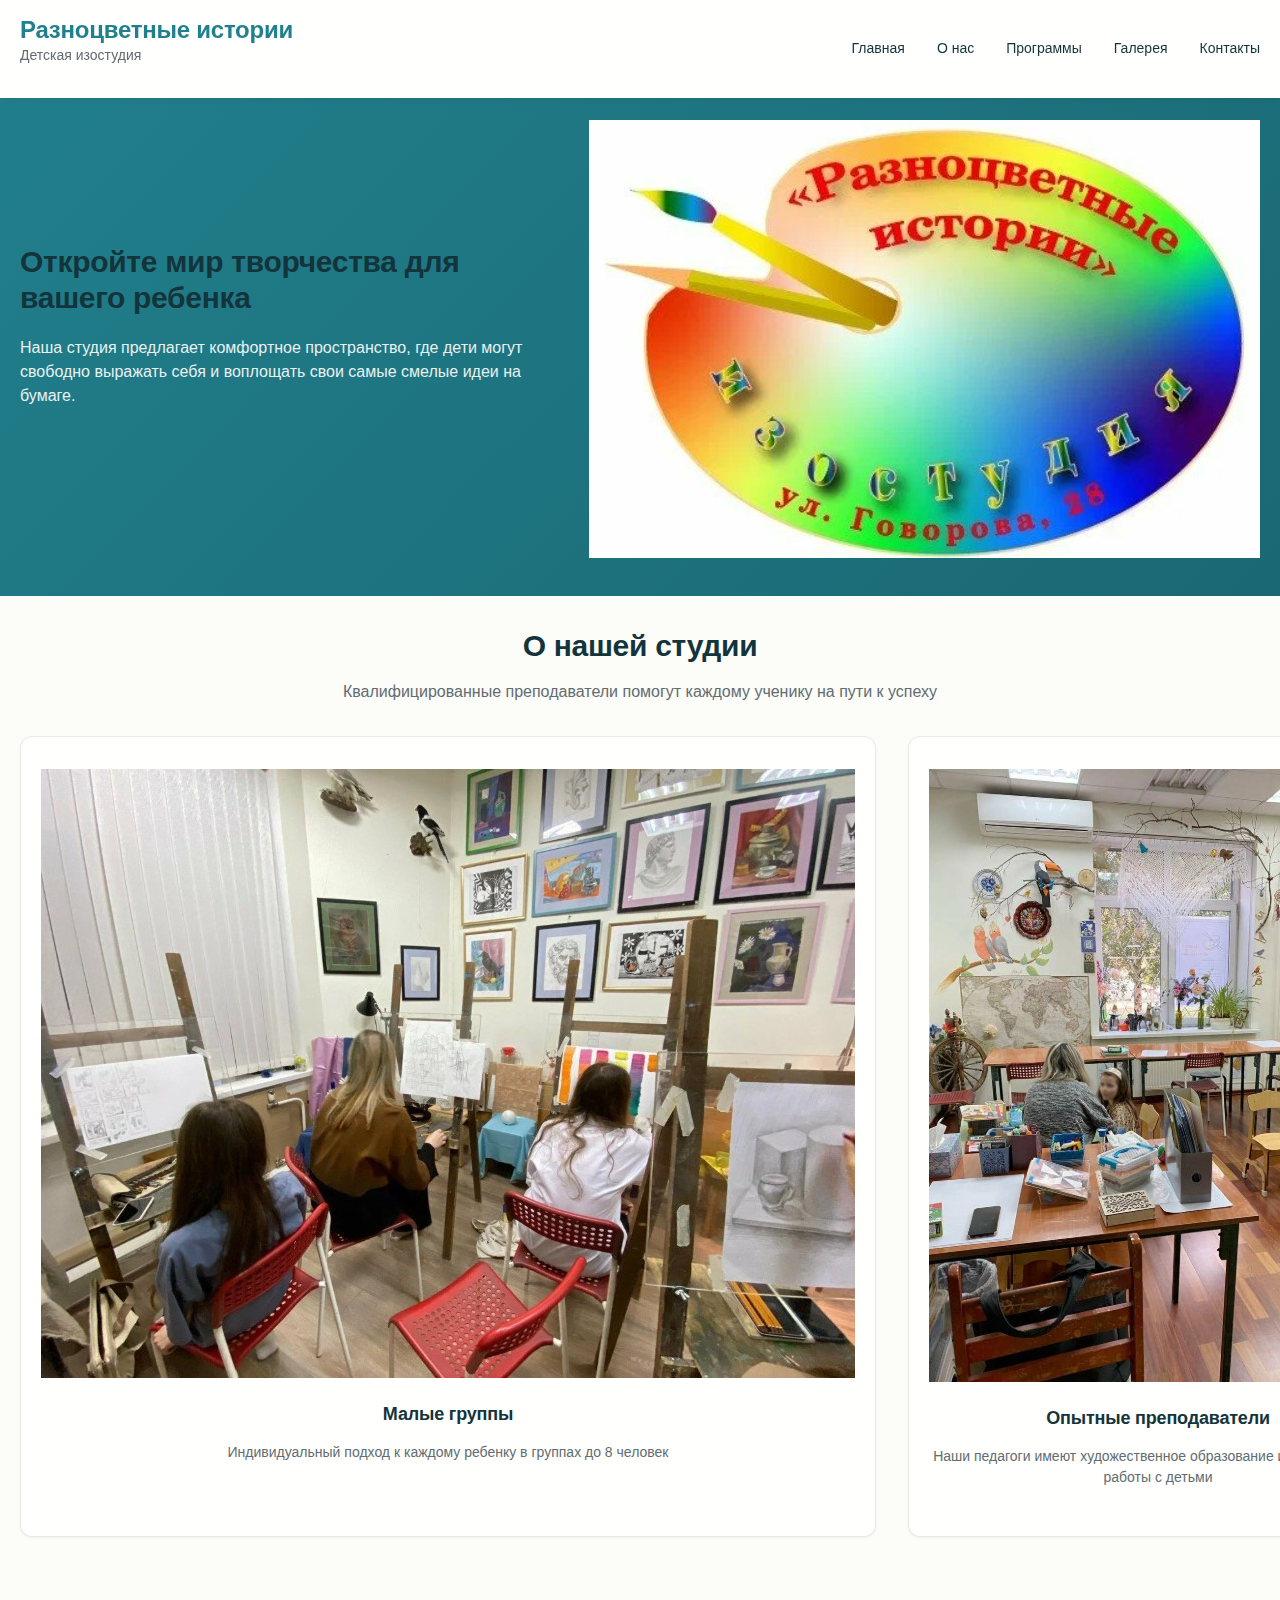
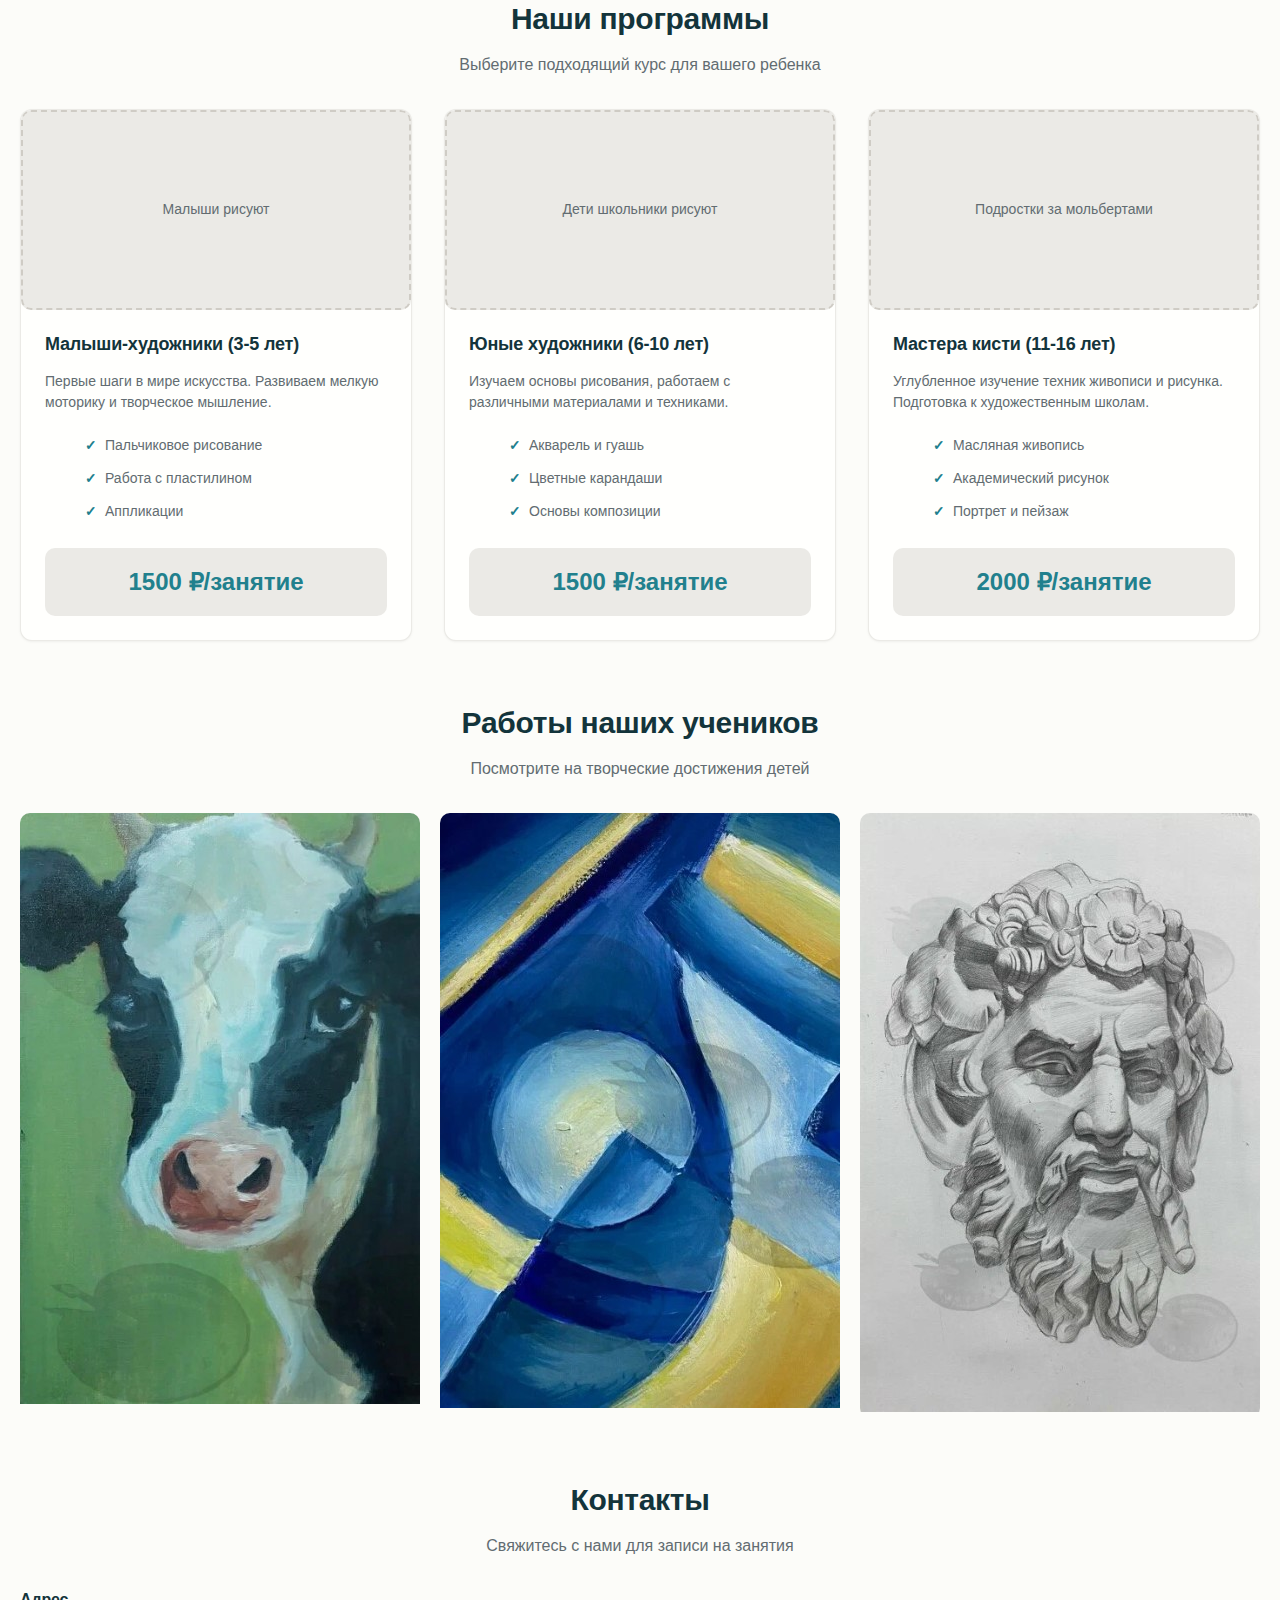
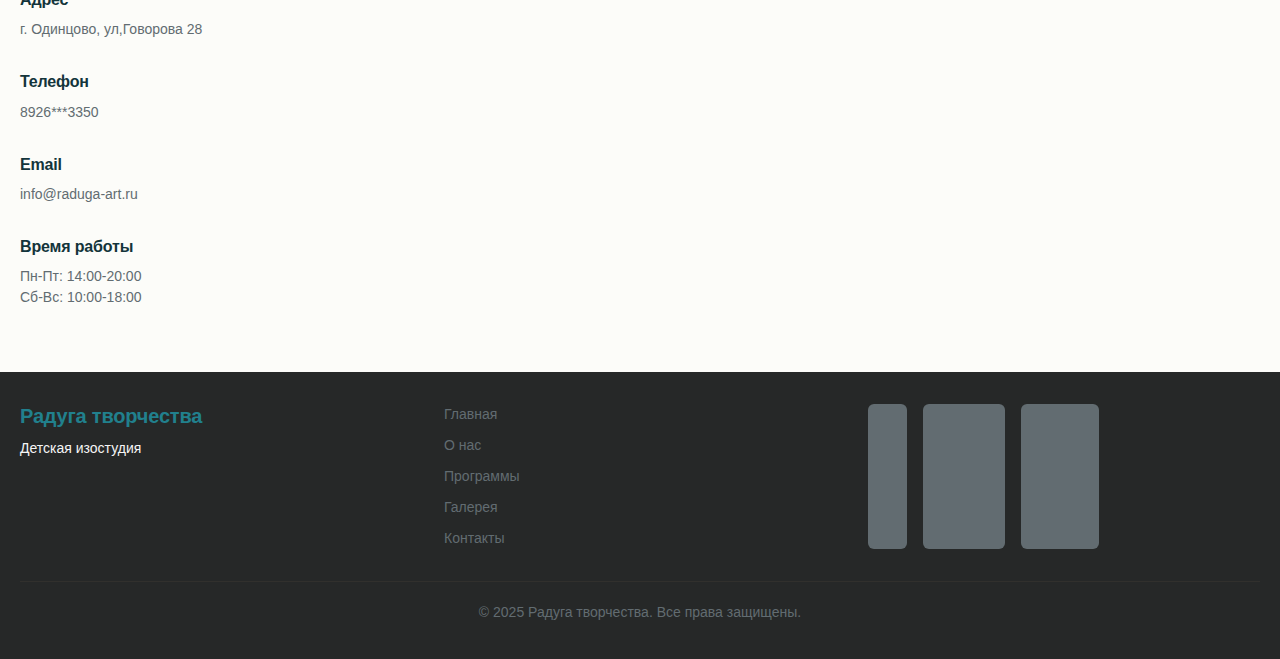
<file: index.html>
<!DOCTYPE html>
<html lang="ru">
<head>
    <meta charset="UTF-8">
    <meta name="viewport" content="width=device-width, initial-scale=1.0">
    <title>Детская изостудия "Разноцветные истории"</title>
    <link rel="stylesheet" href="styles.css">
    <link rel="preconnect" href="https://fonts.googleapis.com">
    <link rel="preconnect" href="https://fonts.gstatic.com" crossorigin>
    <link href="https://fonts.googleapis.com/css2?family=Nunito:wght@300;400;600;700&display=swap" rel="stylesheet">
</head>
<body>
    <!-- Шапка сайта -->
    <header class="header">
        <div class="container">
            <div class="header-content">
                <div class="logo">
                    <h1>Разноцветные истории</h1>
                    <p>Детская изостудия</p>
                </div>
                <nav class="nav">
                    <ul class="nav-list">
                        <li><a href="#home">Главная</a></li>
                        <li><a href="#about">О нас</a></li>
                        <li><a href="#programs">Программы</a></li>
                        <li><a href="#gallery">Галерея</a></li>
                        <li><a href="#contacts">Контакты</a></li>
                    </ul>
                </nav>
                <div class="burger-menu">
                    <span></span>
                    <span></span>
                    <span></span>
                </div>
            </div>
        </div>
    </header>

    <!-- Главный баннер -->
    <section class="hero" id="home">
        <div class="container">
            <div class="hero-content">
                <div class="hero-text">
                    <h2>Откройте мир творчества для вашего ребенка</h2>
                    <p>Наша студия предлагает комфортное пространство, где дети могут свободно выражать себя и воплощать свои самые смелые идеи на бумаге.</p>
                    
                </div>
                <div class="hero-image">
                    <img src="IMG/logo.jpg" alt="Палитра с красками">
                </div>
            </div>
        </div>
    </section>

    <!-- О нас -->
    <section class="about" id="about">
        <div class="container">
            <div class="section-header">
                <h2>О нашей студии</h2>
                <p>Квалифицированные преподаватели помогут каждому ученику на пути к успеху</p>
            </div>
            <div class="about-content">
                <div class="about-item">
                    <div class="about-icon">
                        <img src="IMG/kids.jpg" alt="Палитра с красками">
                    </div>
                    <h3>Малые группы</h3>
                    <p>Индивидуальный подход к каждому ребенку в группах до 8 человек</p>
                </div>
                <div class="about-item">
                    <div class="about-icon">
                        <img src="IMG/prep.jpg" alt="Палитра с красками">
                    </div>
                    <h3>Опытные преподаватели</h3>
                    <p>Наши педагоги имеют художественное образование и большой опыт работы с детьми</p>
                </div>
                <div class="about-item">
                    <div class="about-icon">
                        <div class="placeholder-image icon-img">
                            <span>Иконка группа</span>
                        </div>
                    </div>
                    <h3>Малые группы</h3>
                    <p>Индивидуальный подход к каждому ребенку в группах до 8 человек</p>
                </div>
            </div>
        </div>
    </section>

    <!-- Программы -->
    <section class="programs" id="programs">
        <div class="container">
            <div class="section-header">
                <h2>Наши программы</h2>
                <p>Выберите подходящий курс для вашего ребенка</p>
            </div>
            <div class="programs-grid">
                <div class="program-card">
                    <div class="program-image">
                        <div class="placeholder-image program-img">
                            <span>Малыши рисуют</span>
                        </div>
                    </div>
                    <div class="program-content">
                        <h3>Малыши-художники (3-5 лет)</h3>
                        <p>Первые шаги в мире искусства. Развиваем мелкую моторику и творческое мышление.</p>
                        <ul>
                            <li>Пальчиковое рисование</li>
                            <li>Работа с пластилином</li>
                            <li>Аппликации</li>
                        </ul>
                        <div class="program-price">1500 ₽/занятие</div>
                    </div>
                </div>
                <div class="program-card">
                    <div class="program-image">
                        <div class="placeholder-image program-img">
                            <span>Дети школьники рисуют</span>
                        </div>
                    </div>
                    <div class="program-content">
                        <h3>Юные художники (6-10 лет)</h3>
                        <p>Изучаем основы рисования, работаем с различными материалами и техниками.</p>
                        <ul>
                            <li>Акварель и гуашь</li>
                            <li>Цветные карандаши</li>
                            <li>Основы композиции</li>
                        </ul>
                        <div class="program-price">1500 ₽/занятие</div>
                    </div>
                </div>
                <div class="program-card">
                    <div class="program-image">
                        <div class="placeholder-image program-img">
                            <span>Подростки за мольбертами</span>
                        </div>
                    </div>
                    <div class="program-content">
                        <h3>Мастера кисти (11-16 лет)</h3>
                        <p>Углубленное изучение техник живописи и рисунка. Подготовка к художественным школам.</p>
                        <ul>
                            <li>Масляная живопись</li>
                            <li>Академический рисунок</li>
                            <li>Портрет и пейзаж</li>
                        </ul>
                        <div class="program-price">2000 ₽/занятие</div>
                    </div>
                </div>
            </div>
        </div>
    </section>

    <!-- Галерея -->
    <section class="gallery" id="gallery">
        <div class="container">
            <div class="section-header">
                <h2>Работы наших учеников</h2>
                <p>Посмотрите на творческие достижения детей</p>
            </div>
            <div class="gallery-grid">
                <div class="gallery-item">
                    <img src="IMG/kid1.jpg" alt="Палитра с красками">
                </div>
                <div class="gallery-item">
                    <img src="IMG/kid3.jpg" alt="Палитра с красками">
                </div>
                <div class="gallery-item">
                    <img src="IMG/kid2.jpg" alt="Палитра с красками">
                
                
                </div>
            </div>
        </div>
    </section>

    <!-- Контакты -->
    <section class="contacts" id="contacts">
        <div class="container">
            <div class="section-header">
                <h2>Контакты</h2>
                <p>Свяжитесь с нами для записи на занятия</p>
            </div>
            <div class="contacts-content">
                <div class="contact-info">
                    <div class="contact-item">
                        <h3>Адрес</h3>
                        <p>г. Одинцово, ул,Говорова 28</p>
                    </div>
                    <div class="contact-item">
                        <h3>Телефон</h3>
                        <p>8926***3350</p>
                    </div>
                    <div class="contact-item">
                        <h3>Email</h3>
                        <p>info@raduga-art.ru</p>
                    </div>
                    <div class="contact-item">
                        <h3>Время работы</h3>
                        <p>Пн-Пт: 14:00-20:00<br>Сб-Вс: 10:00-18:00</p>
                    
                    
                </div>
            </div>
        </div>
    </section>

    <!-- Подвал -->
    <footer class="footer">
        <div class="container">
            <div class="footer-content">
                <div class="footer-logo">
                    <h3>Радуга творчества</h3>
                    <p>Детская изостудия</p>
                </div>
                <div class="footer-links">
                    <a href="#home">Главная</a>
                    <a href="#about">О нас</a>
                    <a href="#programs">Программы</a>
                    <a href="#gallery">Галерея</a>
                    <a href="#contacts">Контакты</a>
                </div>
                <div class="footer-social">
                    <a href="#">VK</a>
                    <a href="#">Instagram</a>
                    <a href="#">Telegram</a>
                </div>
            </div>
            <div class="footer-bottom">
                <p>&copy; 2025 Радуга творчества. Все права защищены.</p>
            </div>
        </div>
    </footer>

    <script src="script.js"></script>
</body>
</html>
</file>
<file: styles.css>
:root {
  /* Primitive Color Tokens */
  --color-white: rgba(255, 255, 255, 1);
  --color-black: rgba(0, 0, 0, 1);
  --color-cream-50: rgba(252, 252, 249, 1);
  --color-cream-100: rgba(255, 255, 253, 1);
  --color-gray-200: rgba(245, 245, 245, 1);
  --color-gray-300: rgba(167, 169, 169, 1);
  --color-gray-400: rgba(119, 124, 124, 1);
  --color-slate-500: rgba(98, 108, 113, 1);
  --color-brown-600: rgba(94, 82, 64, 1);
  --color-charcoal-700: rgba(31, 33, 33, 1);
  --color-charcoal-800: rgba(38, 40, 40, 1);
  --color-slate-900: rgba(19, 52, 59, 1);
  --color-teal-300: rgba(50, 184, 198, 1);
  --color-teal-400: rgba(45, 166, 178, 1);
  --color-teal-500: rgba(33, 128, 141, 1);
  --color-teal-600: rgba(29, 116, 128, 1);
  --color-teal-700: rgba(26, 104, 115, 1);
  --color-teal-800: rgba(41, 150, 161, 1);
  --color-red-400: rgba(255, 84, 89, 1);
  --color-red-500: rgba(192, 21, 47, 1);
  --color-orange-400: rgba(230, 129, 97, 1);
  --color-orange-500: rgba(168, 75, 47, 1);

  /* RGB versions for opacity control */
  --color-brown-600-rgb: 94, 82, 64;
  --color-teal-500-rgb: 33, 128, 141;
  --color-slate-900-rgb: 19, 52, 59;
  --color-slate-500-rgb: 98, 108, 113;
  --color-red-500-rgb: 192, 21, 47;
  --color-red-400-rgb: 255, 84, 89;
  --color-orange-500-rgb: 168, 75, 47;
  --color-orange-400-rgb: 230, 129, 97;

  /* Background color tokens (Light Mode) */
  --color-bg-1: rgba(59, 130, 246, 0.08); /* Light blue */
  --color-bg-2: rgba(245, 158, 11, 0.08); /* Light yellow */
  --color-bg-3: rgba(34, 197, 94, 0.08); /* Light green */
  --color-bg-4: rgba(239, 68, 68, 0.08); /* Light red */
  --color-bg-5: rgba(147, 51, 234, 0.08); /* Light purple */
  --color-bg-6: rgba(249, 115, 22, 0.08); /* Light orange */
  --color-bg-7: rgba(236, 72, 153, 0.08); /* Light pink */
  --color-bg-8: rgba(6, 182, 212, 0.08); /* Light cyan */

  /* Semantic Color Tokens (Light Mode) */
  --color-background: var(--color-cream-50);
  --color-surface: var(--color-cream-100);
  --color-text: var(--color-slate-900);
  --color-text-secondary: var(--color-slate-500);
  --color-primary: var(--color-teal-500);
  --color-primary-hover: var(--color-teal-600);
  --color-primary-active: var(--color-teal-700);
  --color-secondary: rgba(var(--color-brown-600-rgb), 0.12);
  --color-secondary-hover: rgba(var(--color-brown-600-rgb), 0.2);
  --color-secondary-active: rgba(var(--color-brown-600-rgb), 0.25);
  --color-border: rgba(var(--color-brown-600-rgb), 0.2);
  --color-btn-primary-text: var(--color-cream-50);
  --color-card-border: rgba(var(--color-brown-600-rgb), 0.12);
  --color-card-border-inner: rgba(var(--color-brown-600-rgb), 0.12);
  --color-error: var(--color-red-500);
  --color-success: var(--color-teal-500);
  --color-warning: var(--color-orange-500);
  --color-info: var(--color-slate-500);
  --color-focus-ring: rgba(var(--color-teal-500-rgb), 0.4);
  --color-select-caret: rgba(var(--color-slate-900-rgb), 0.8);

  /* Common style patterns */
  --focus-ring: 0 0 0 3px var(--color-focus-ring);
  --focus-outline: 2px solid var(--color-primary);
  --status-bg-opacity: 0.15;
  --status-border-opacity: 0.25;
  --select-caret-light: url("data:image/svg+xml,%3Csvg xmlns='http://www.w3.org/2000/svg' width='16' height='16' viewBox='0 0 24 24' fill='none' stroke='%23134252' stroke-width='2' stroke-linecap='round' stroke-linejoin='round'%3E%3Cpolyline points='6 9 12 15 18 9'%3E%3C/polyline%3E%3C/svg%3E");
  --select-caret-dark: url("data:image/svg+xml,%3Csvg xmlns='http://www.w3.org/2000/svg' width='16' height='16' viewBox='0 0 24 24' fill='none' stroke='%23f5f5f5' stroke-width='2' stroke-linecap='round' stroke-linejoin='round'%3E%3Cpolyline points='6 9 12 15 18 9'%3E%3C/polyline%3E%3C/svg%3E");

  /* RGB versions for opacity control */
  --color-success-rgb: 33, 128, 141;
  --color-error-rgb: 192, 21, 47;
  --color-warning-rgb: 168, 75, 47;
  --color-info-rgb: 98, 108, 113;

  /* Typography */
  --font-family-base: "FKGroteskNeue", "Geist", "Inter", -apple-system,
    BlinkMacSystemFont, "Segoe UI", Roboto, sans-serif;
  --font-family-mono: "Berkeley Mono", ui-monospace, SFMono-Regular, Menlo,
    Monaco, Consolas, monospace;
  --font-size-xs: 11px;
  --font-size-sm: 12px;
  --font-size-base: 14px;
  --font-size-md: 14px;
  --font-size-lg: 16px;
  --font-size-xl: 18px;
  --font-size-2xl: 20px;
  --font-size-3xl: 24px;
  --font-size-4xl: 30px;
  --font-weight-normal: 400;
  --font-weight-medium: 500;
  --font-weight-semibold: 550;
  --font-weight-bold: 600;
  --line-height-tight: 1.2;
  --line-height-normal: 1.5;
  --letter-spacing-tight: -0.01em;

  /* Spacing */
  --space-0: 0;
  --space-1: 1px;
  --space-2: 2px;
  --space-4: 4px;
  --space-6: 6px;
  --space-8: 8px;
  --space-10: 10px;
  --space-12: 12px;
  --space-16: 16px;
  --space-20: 20px;
  --space-24: 24px;
  --space-32: 32px;

  /* Border Radius */
  --radius-sm: 6px;
  --radius-base: 8px;
  --radius-md: 10px;
  --radius-lg: 12px;
  --radius-full: 9999px;

  /* Shadows */
  --shadow-xs: 0 1px 2px rgba(0, 0, 0, 0.02);
  --shadow-sm: 0 1px 3px rgba(0, 0, 0, 0.04), 0 1px 2px rgba(0, 0, 0, 0.02);
  --shadow-md: 0 4px 6px -1px rgba(0, 0, 0, 0.04),
    0 2px 4px -1px rgba(0, 0, 0, 0.02);
  --shadow-lg: 0 10px 15px -3px rgba(0, 0, 0, 0.04),
    0 4px 6px -2px rgba(0, 0, 0, 0.02);
  --shadow-inset-sm: inset 0 1px 0 rgba(255, 255, 255, 0.15),
    inset 0 -1px 0 rgba(0, 0, 0, 0.03);

  /* Animation */
  --duration-fast: 150ms;
  --duration-normal: 250ms;
  --ease-standard: cubic-bezier(0.16, 1, 0.3, 1);

  /* Layout */
  --container-sm: 640px;
  --container-md: 768px;
  --container-lg: 1024px;
  --container-xl: 1280px;
}

/* Dark mode colors */
@media (prefers-color-scheme: dark) {
  :root {
    /* RGB versions for opacity control (Dark Mode) */
    --color-gray-400-rgb: 119, 124, 124;
    --color-teal-300-rgb: 50, 184, 198;
    --color-gray-300-rgb: 167, 169, 169;
    --color-gray-200-rgb: 245, 245, 245;

    /* Background color tokens (Dark Mode) */
    --color-bg-1: rgba(29, 78, 216, 0.15); /* Dark blue */
    --color-bg-2: rgba(180, 83, 9, 0.15); /* Dark yellow */
    --color-bg-3: rgba(21, 128, 61, 0.15); /* Dark green */
    --color-bg-4: rgba(185, 28, 28, 0.15); /* Dark red */
    --color-bg-5: rgba(107, 33, 168, 0.15); /* Dark purple */
    --color-bg-6: rgba(194, 65, 12, 0.15); /* Dark orange */
    --color-bg-7: rgba(190, 24, 93, 0.15); /* Dark pink */
    --color-bg-8: rgba(8, 145, 178, 0.15); /* Dark cyan */
    
    /* Semantic Color Tokens (Dark Mode) */
    --color-background: var(--color-charcoal-700);
    --color-surface: var(--color-charcoal-800);
    --color-text: var(--color-gray-200);
    --color-text-secondary: rgba(var(--color-gray-300-rgb), 0.7);
    --color-primary: var(--color-teal-300);
    --color-primary-hover: var(--color-teal-400);
    --color-primary-active: var(--color-teal-800);
    --color-secondary: rgba(var(--color-gray-400-rgb), 0.15);
    --color-secondary-hover: rgba(var(--color-gray-400-rgb), 0.25);
    --color-secondary-active: rgba(var(--color-gray-400-rgb), 0.3);
    --color-border: rgba(var(--color-gray-400-rgb), 0.3);
    --color-error: var(--color-red-400);
    --color-success: var(--color-teal-300);
    --color-warning: var(--color-orange-400);
    --color-info: var(--color-gray-300);
    --color-focus-ring: rgba(var(--color-teal-300-rgb), 0.4);
    --color-btn-primary-text: var(--color-slate-900);
    --color-card-border: rgba(var(--color-gray-400-rgb), 0.2);
    --color-card-border-inner: rgba(var(--color-gray-400-rgb), 0.15);
    --shadow-inset-sm: inset 0 1px 0 rgba(255, 255, 255, 0.1),
      inset 0 -1px 0 rgba(0, 0, 0, 0.15);
    --button-border-secondary: rgba(var(--color-gray-400-rgb), 0.2);
    --color-border-secondary: rgba(var(--color-gray-400-rgb), 0.2);
    --color-select-caret: rgba(var(--color-gray-200-rgb), 0.8);

    /* Common style patterns - updated for dark mode */
    --focus-ring: 0 0 0 3px var(--color-focus-ring);
    --focus-outline: 2px solid var(--color-primary);
    --status-bg-opacity: 0.15;
    --status-border-opacity: 0.25;
    --select-caret-light: url("data:image/svg+xml,%3Csvg xmlns='http://www.w3.org/2000/svg' width='16' height='16' viewBox='0 0 24 24' fill='none' stroke='%23134252' stroke-width='2' stroke-linecap='round' stroke-linejoin='round'%3E%3Cpolyline points='6 9 12 15 18 9'%3E%3C/polyline%3E%3C/svg%3E");
    --select-caret-dark: url("data:image/svg+xml,%3Csvg xmlns='http://www.w3.org/2000/svg' width='16' height='16' viewBox='0 0 24 24' fill='none' stroke='%23f5f5f5' stroke-width='2' stroke-linecap='round' stroke-linejoin='round'%3E%3Cpolyline points='6 9 12 15 18 9'%3E%3C/polyline%3E%3C/svg%3E");

    /* RGB versions for dark mode */
    --color-success-rgb: var(--color-teal-300-rgb);
    --color-error-rgb: var(--color-red-400-rgb);
    --color-warning-rgb: var(--color-orange-400-rgb);
    --color-info-rgb: var(--color-gray-300-rgb);
  }
}

/* Data attribute for manual theme switching */
[data-color-scheme="dark"] {
  /* RGB versions for opacity control (dark mode) */
  --color-gray-400-rgb: 119, 124, 124;
  --color-teal-300-rgb: 50, 184, 198;
  --color-gray-300-rgb: 167, 169, 169;
  --color-gray-200-rgb: 245, 245, 245;

  /* Colorful background palette - Dark Mode */
  --color-bg-1: rgba(29, 78, 216, 0.15); /* Dark blue */
  --color-bg-2: rgba(180, 83, 9, 0.15); /* Dark yellow */
  --color-bg-3: rgba(21, 128, 61, 0.15); /* Dark green */
  --color-bg-4: rgba(185, 28, 28, 0.15); /* Dark red */
  --color-bg-5: rgba(107, 33, 168, 0.15); /* Dark purple */
  --color-bg-6: rgba(194, 65, 12, 0.15); /* Dark orange */
  --color-bg-7: rgba(190, 24, 93, 0.15); /* Dark pink */
  --color-bg-8: rgba(8, 145, 178, 0.15); /* Dark cyan */
  
  /* Semantic Color Tokens (Dark Mode) */
  --color-background: var(--color-charcoal-700);
  --color-surface: var(--color-charcoal-800);
  --color-text: var(--color-gray-200);
  --color-text-secondary: rgba(var(--color-gray-300-rgb), 0.7);
  --color-primary: var(--color-teal-300);
  --color-primary-hover: var(--color-teal-400);
  --color-primary-active: var(--color-teal-800);
  --color-secondary: rgba(var(--color-gray-400-rgb), 0.15);
  --color-secondary-hover: rgba(var(--color-gray-400-rgb), 0.25);
  --color-secondary-active: rgba(var(--color-gray-400-rgb), 0.3);
  --color-border: rgba(var(--color-gray-400-rgb), 0.3);
  --color-error: var(--color-red-400);
  --color-success: var(--color-teal-300);
  --color-warning: var(--color-orange-400);
  --color-info: var(--color-gray-300);
  --color-focus-ring: rgba(var(--color-teal-300-rgb), 0.4);
  --color-btn-primary-text: var(--color-slate-900);
  --color-card-border: rgba(var(--color-gray-400-rgb), 0.15);
  --color-card-border-inner: rgba(var(--color-gray-400-rgb), 0.15);
  --shadow-inset-sm: inset 0 1px 0 rgba(255, 255, 255, 0.1),
    inset 0 -1px 0 rgba(0, 0, 0, 0.15);
  --color-border-secondary: rgba(var(--color-gray-400-rgb), 0.2);
  --color-select-caret: rgba(var(--color-gray-200-rgb), 0.8);

  /* Common style patterns - updated for dark mode */
  --focus-ring: 0 0 0 3px var(--color-focus-ring);
  --focus-outline: 2px solid var(--color-primary);
  --status-bg-opacity: 0.15;
  --status-border-opacity: 0.25;
  --select-caret-light: url("data:image/svg+xml,%3Csvg xmlns='http://www.w3.org/2000/svg' width='16' height='16' viewBox='0 0 24 24' fill='none' stroke='%23134252' stroke-width='2' stroke-linecap='round' stroke-linejoin='round'%3E%3Cpolyline points='6 9 12 15 18 9'%3E%3C/polyline%3E%3C/svg%3E");
  --select-caret-dark: url("data:image/svg+xml,%3Csvg xmlns='http://www.w3.org/2000/svg' width='16' height='16' viewBox='0 0 24 24' fill='none' stroke='%23f5f5f5' stroke-width='2' stroke-linecap='round' stroke-linejoin='round'%3E%3Cpolyline points='6 9 12 15 18 9'%3E%3C/polyline%3E%3C/svg%3E");

  /* RGB versions for dark mode */
  --color-success-rgb: var(--color-teal-300-rgb);
  --color-error-rgb: var(--color-red-400-rgb);
  --color-warning-rgb: var(--color-orange-400-rgb);
  --color-info-rgb: var(--color-gray-300-rgb);
}

[data-color-scheme="light"] {
  /* RGB versions for opacity control (light mode) */
  --color-brown-600-rgb: 94, 82, 64;
  --color-teal-500-rgb: 33, 128, 141;
  --color-slate-900-rgb: 19, 52, 59;
  
  /* Semantic Color Tokens (Light Mode) */
  --color-background: var(--color-cream-50);
  --color-surface: var(--color-cream-100);
  --color-text: var(--color-slate-900);
  --color-text-secondary: var(--color-slate-500);
  --color-primary: var(--color-teal-500);
  --color-primary-hover: var(--color-teal-600);
  --color-primary-active: var(--color-teal-700);
  --color-secondary: rgba(var(--color-brown-600-rgb), 0.12);
  --color-secondary-hover: rgba(var(--color-brown-600-rgb), 0.2);
  --color-secondary-active: rgba(var(--color-brown-600-rgb), 0.25);
  --color-border: rgba(var(--color-brown-600-rgb), 0.2);
  --color-btn-primary-text: var(--color-cream-50);
  --color-card-border: rgba(var(--color-brown-600-rgb), 0.12);
  --color-card-border-inner: rgba(var(--color-brown-600-rgb), 0.12);
  --color-error: var(--color-red-500);
  --color-success: var(--color-teal-500);
  --color-warning: var(--color-orange-500);
  --color-info: var(--color-slate-500);
  --color-focus-ring: rgba(var(--color-teal-500-rgb), 0.4);

  /* RGB versions for light mode */
  --color-success-rgb: var(--color-teal-500-rgb);
  --color-error-rgb: var(--color-red-500-rgb);
  --color-warning-rgb: var(--color-orange-500-rgb);
  --color-info-rgb: var(--color-slate-500-rgb);
}

/* Base styles */
html {
  font-size: var(--font-size-base);
  font-family: var(--font-family-base);
  line-height: var(--line-height-normal);
  color: var(--color-text);
  background-color: var(--color-background);
  -webkit-font-smoothing: antialiased;
  box-sizing: border-box;
}

body {
  margin: 0;
  padding: 0;
}

*,
*::before,
*::after {
  box-sizing: inherit;
}

/* Typography */
h1,
h2,
h3,
h4,
h5,
h6 {
  margin: 0;
  font-weight: var(--font-weight-semibold);
  line-height: var(--line-height-tight);
  color: var(--color-text);
  letter-spacing: var(--letter-spacing-tight);
}

h1 {
  font-size: var(--font-size-4xl);
}
h2 {
  font-size: var(--font-size-3xl);
}
h3 {
  font-size: var(--font-size-2xl);
}
h4 {
  font-size: var(--font-size-xl);
}
h5 {
  font-size: var(--font-size-lg);
}
h6 {
  font-size: var(--font-size-md);
}

p {
  margin: 0 0 var(--space-16) 0;
}

a {
  color: var(--color-primary);
  text-decoration: none;
  transition: color var(--duration-fast) var(--ease-standard);
}

a:hover {
  color: var(--color-primary-hover);
}

code,
pre {
  font-family: var(--font-family-mono);
  font-size: calc(var(--font-size-base) * 0.95);
  background-color: var(--color-secondary);
  border-radius: var(--radius-sm);
}

code {
  padding: var(--space-1) var(--space-4);
}

pre {
  padding: var(--space-16);
  margin: var(--space-16) 0;
  overflow: auto;
  border: 1px solid var(--color-border);
}

pre code {
  background: none;
  padding: 0;
}

/* Buttons */
.btn {
  display: inline-flex;
  align-items: center;
  justify-content: center;
  padding: var(--space-8) var(--space-16);
  border-radius: var(--radius-base);
  font-size: var(--font-size-base);
  font-weight: 500;
  line-height: 1.5;
  cursor: pointer;
  transition: all var(--duration-normal) var(--ease-standard);
  border: none;
  text-decoration: none;
  position: relative;
}

.btn:focus-visible {
  outline: none;
  box-shadow: var(--focus-ring);
}

.btn--primary {
  background: var(--color-primary);
  color: var(--color-btn-primary-text);
}

.btn--primary:hover {
  background: var(--color-primary-hover);
}

.btn--primary:active {
  background: var(--color-primary-active);
}

.btn--secondary {
  background: var(--color-secondary);
  color: var(--color-text);
}

.btn--secondary:hover {
  background: var(--color-secondary-hover);
}

.btn--secondary:active {
  background: var(--color-secondary-active);
}

.btn--outline {
  background: transparent;
  border: 1px solid var(--color-border);
  color: var(--color-text);
}

.btn--outline:hover {
  background: var(--color-secondary);
}

.btn--sm {
  padding: var(--space-4) var(--space-12);
  font-size: var(--font-size-sm);
  border-radius: var(--radius-sm);
}

.btn--lg {
  padding: var(--space-10) var(--space-20);
  font-size: var(--font-size-lg);
  border-radius: var(--radius-md);
}

.btn--full-width {
  width: 100%;
}

.btn:disabled {
  opacity: 0.5;
  cursor: not-allowed;
}

/* Form elements */
.form-control {
  display: block;
  width: 100%;
  padding: var(--space-8) var(--space-12);
  font-size: var(--font-size-md);
  line-height: 1.5;
  color: var(--color-text);
  background-color: var(--color-surface);
  border: 1px solid var(--color-border);
  border-radius: var(--radius-base);
  transition: border-color var(--duration-fast) var(--ease-standard),
    box-shadow var(--duration-fast) var(--ease-standard);
}

textarea.form-control {
  font-family: var(--font-family-base);
  font-size: var(--font-size-base);
}

select.form-control {
  padding: var(--space-8) var(--space-12);
  -webkit-appearance: none;
  -moz-appearance: none;
  appearance: none;
  background-image: var(--select-caret-light);
  background-repeat: no-repeat;
  background-position: right var(--space-12) center;
  background-size: 16px;
  padding-right: var(--space-32);
}

/* Add a dark mode specific caret */
@media (prefers-color-scheme: dark) {
  select.form-control {
    background-image: var(--select-caret-dark);
  }
}

/* Also handle data-color-scheme */
[data-color-scheme="dark"] select.form-control {
  background-image: var(--select-caret-dark);
}

[data-color-scheme="light"] select.form-control {
  background-image: var(--select-caret-light);
}

.form-control:focus {
  border-color: var(--color-primary);
  outline: var(--focus-outline);
}

.form-label {
  display: block;
  margin-bottom: var(--space-8);
  font-weight: var(--font-weight-medium);
  font-size: var(--font-size-sm);
}

.form-group {
  margin-bottom: var(--space-16);
}

/* Card component */
.card {
  background-color: var(--color-surface);
  border-radius: var(--radius-lg);
  border: 1px solid var(--color-card-border);
  box-shadow: var(--shadow-sm);
  overflow: hidden;
  transition: box-shadow var(--duration-normal) var(--ease-standard);
}

.card:hover {
  box-shadow: var(--shadow-md);
}

.card__body {
  padding: var(--space-16);
}

.card__header,
.card__footer {
  padding: var(--space-16);
  border-bottom: 1px solid var(--color-card-border-inner);
}

/* Status indicators - simplified with CSS variables */
.status {
  display: inline-flex;
  align-items: center;
  padding: var(--space-6) var(--space-12);
  border-radius: var(--radius-full);
  font-weight: var(--font-weight-medium);
  font-size: var(--font-size-sm);
}

.status--success {
  background-color: rgba(
    var(--color-success-rgb, 33, 128, 141),
    var(--status-bg-opacity)
  );
  color: var(--color-success);
  border: 1px solid
    rgba(var(--color-success-rgb, 33, 128, 141), var(--status-border-opacity));
}

.status--error {
  background-color: rgba(
    var(--color-error-rgb, 192, 21, 47),
    var(--status-bg-opacity)
  );
  color: var(--color-error);
  border: 1px solid
    rgba(var(--color-error-rgb, 192, 21, 47), var(--status-border-opacity));
}

.status--warning {
  background-color: rgba(
    var(--color-warning-rgb, 168, 75, 47),
    var(--status-bg-opacity)
  );
  color: var(--color-warning);
  border: 1px solid
    rgba(var(--color-warning-rgb, 168, 75, 47), var(--status-border-opacity));
}

.status--info {
  background-color: rgba(
    var(--color-info-rgb, 98, 108, 113),
    var(--status-bg-opacity)
  );
  color: var(--color-info);
  border: 1px solid
    rgba(var(--color-info-rgb, 98, 108, 113), var(--status-border-opacity));
}

/* Container layout */
.container {
  width: 100%;
  margin-right: auto;
  margin-left: auto;
  padding-right: var(--space-16);
  padding-left: var(--space-16);
}

@media (min-width: 640px) {
  .container {
    max-width: var(--container-sm);
  }
}
@media (min-width: 768px) {
  .container {
    max-width: var(--container-md);
  }
}
@media (min-width: 1024px) {
  .container {
    max-width: var(--container-lg);
  }
}
@media (min-width: 1280px) {
  .container {
    max-width: var(--container-xl);
  }
}

/* Utility classes */
.flex {
  display: flex;
}
.flex-col {
  flex-direction: column;
}
.items-center {
  align-items: center;
}
.justify-center {
  justify-content: center;
}
.justify-between {
  justify-content: space-between;
}
.gap-4 {
  gap: var(--space-4);
}
.gap-8 {
  gap: var(--space-8);
}
.gap-16 {
  gap: var(--space-16);
}

.m-0 {
  margin: 0;
}
.mt-8 {
  margin-top: var(--space-8);
}
.mb-8 {
  margin-bottom: var(--space-8);
}
.mx-8 {
  margin-left: var(--space-8);
  margin-right: var(--space-8);
}
.my-8 {
  margin-top: var(--space-8);
  margin-bottom: var(--space-8);
}

.p-0 {
  padding: 0;
}
.py-8 {
  padding-top: var(--space-8);
  padding-bottom: var(--space-8);
}
.px-8 {
  padding-left: var(--space-8);
  padding-right: var(--space-8);
}
.py-16 {
  padding-top: var(--space-16);
  padding-bottom: var(--space-16);
}
.px-16 {
  padding-left: var(--space-16);
  padding-right: var(--space-16);
}

.block {
  display: block;
}
.hidden {
  display: none;
}

/* Accessibility */
.sr-only {
  position: absolute;
  width: 1px;
  height: 1px;
  padding: 0;
  margin: -1px;
  overflow: hidden;
  clip: rect(0, 0, 0, 0);
  white-space: nowrap;
  border-width: 0;
}

:focus-visible {
  outline: var(--focus-outline);
  outline-offset: 2px;
}

/* Dark mode specifics */
[data-color-scheme="dark"] .btn--outline {
  border: 1px solid var(--color-border-secondary);
}

@font-face {
  font-family: 'FKGroteskNeue';
  src: url('https://r2cdn.perplexity.ai/fonts/FKGroteskNeue.woff2')
    format('woff2');
}

/* END PERPLEXITY DESIGN SYSTEM */
```css
/* Общие стили */
* {
    margin: 0;
    padding: 0;
    box-sizing: border-box;
}

body {
    font-family: var(--font-family-base);
    line-height: var(--line-height-normal);
    color: var(--color-text);
    background-color: var(--color-background);
}

.container {
    max-width: var(--container-xl);
    margin: 0 auto;
    padding: 0 var(--space-20);
}

/* Плейсхолдеры для изображений */
.placeholder-image {
    background: linear-gradient(135deg, var(--color-primary) 0%, var(--color-teal-300) 50%, var(--color-teal-300) 100%);
    border-radius: var(--radius-md);
    display: flex;
    align-items: center;
    justify-content: center;
    color: var(--color-text-secondary);
    font-size: var(--font-size-base);
    text-align: center;
    border: 2px dashed var(--color-border);
}

/* Шапка сайта */
.header {
    background: var(--color-surface);
    box-shadow: var(--shadow-md);
    position: fixed;
    width: 100%;
    top: 0;
    z-index: 1000;
}

.header-content {
    display: flex;
    justify-content: space-between;
    align-items: center;
    padding: var(--space-16) 0;
}

.logo h1 {
    color: var(--color-primary);
    font-size: var(--font-size-3xl);
    font-weight: var(--font-weight-bold);
}

.logo p {
    color: var(--color-text-secondary);
    font-size: var(--font-size-base);
}

.nav-list {
    display: flex;
    list-style: none;
    gap: var(--space-32);
}

.nav-list a {
    text-decoration: none;
    color: var(--color-text);
    font-weight: var(--font-weight-medium);
    transition: color var(--duration-normal) var(--ease-standard);
}

.nav-list a:hover {
    color: var(--color-primary);
}

.burger-menu {
    display: none;
    flex-direction: column;
    cursor: pointer;
    gap: var(--space-4);
}

.burger-menu span {
    width: 25px;
    height: 3px;
    background: var(--color-text);
    transition: var(--duration-normal) var(--ease-standard);
}

/* Главный баннер */
.hero {
    padding: 120px 0 var(--space-32);
    background: linear-gradient(135deg, var(--color-primary) 0%, var(--color-teal-700) 100%);
    color: var(--color-surface);
}

.hero-content {
    display: grid;
    grid-template-columns: 1fr 1fr;
    gap: var(--space-32);
    align-items: center;
}

.hero-text h2 {
    font-size: var(--font-size-4xl);
    font-weight: var(--font-weight-bold);
    margin-bottom: var(--space-20);
    line-height: var(--line-height-tight);
}

.hero-text p {
    font-size: var(--font-size-lg);
    margin-bottom: var(--space-32);
    opacity: 0.9;
}

.cta-button {
    background: var(--color-primary);
    color: var(--color-btn-primary-text);
    border: none;
    padding: var(--space-16) var(--space-32);
    font-size: var(--font-size-lg);
    font-weight: var(--font-weight-semibold);
    border-radius: var(--radius-full);
    cursor: pointer;
    transition: all var(--duration-normal) var(--ease-standard);
}

.cta-button:hover {
    background: var(--color-primary-hover);
    transform: translateY(-2px);
}

.cta-button:focus-visible {
    outline: none;
    box-shadow: var(--focus-ring);
}

.hero-img {
    height: 400px;
    background: rgba(255, 255, 255, 0.1);
    border: 2px dashed rgba(255, 255, 255, 0.3);
    border-radius: var(--radius-lg);
}

/* Секции */
.section-header {
    text-align: center;
    margin-bottom: var(--space-32);
}

.section-header h2 {
    font-size: var(--font-size-4xl);
    color: var(--color-text);
    margin-bottom: var(--space-16);
    font-weight: var(--font-weight-bold);
}

.section-header p {
    font-size: var(--font-size-lg);
    color: var(--color-text-secondary);
}

/* О нас */
.about {
    padding: var(--space-32) 0;
    background: var(--color-background);
}

.about-content {
    display: grid;
    grid-template-columns: repeat(3, 1fr);
    gap: var(--space-32);
}

.about-item {
    text-align: center;
    padding: var(--space-32) var(--space-20);
    background: var(--color-surface);
    border-radius: var(--radius-lg);
    box-shadow: var(--shadow-sm);
    transition: transform var(--duration-normal) var(--ease-standard);
    border: 1px solid var(--color-card-border);
}

.about-item:hover {
    transform: translateY(-5px);
    box-shadow: var(--shadow-md);
}

.about-icon {
    margin-bottom: var(--space-20);
}

.icon-img {
    width: 80px;
    height: 80px;
    margin: 0 auto;
    border-radius: var(--radius-full);
    background: var(--color-secondary);
}

.about-item h3 {
    font-size: var(--font-size-xl);
    margin-bottom: var(--space-16);
    color: var(--color-text);
    font-weight: var(--font-weight-semibold);
}

.about-item p {
    color: var(--color-text-secondary);
    line-height: var(--line-height-normal);
}

/* Программы */
.programs {
    padding: var(--space-32) 0;
}

.programs-grid {
    display: grid;
    grid-template-columns: repeat(3, 1fr);
    gap: var(--space-32);
}

.program-card {
    background: var(--color-surface);
    border-radius: var(--radius-lg);
    overflow: hidden;
    box-shadow: var(--shadow-sm);
    transition: transform var(--duration-normal) var(--ease-standard);
    border: 1px solid var(--color-card-border);
}

.program-card:hover {
    transform: translateY(-5px);
    box-shadow: var(--shadow-md);
}

.program-img {
    height: 200px;
    background: var(--color-secondary);
}

.program-content {
    padding: var(--space-24);
}

.program-content h3 {
    font-size: var(--font-size-xl);
    margin-bottom: var(--space-16);
    color: var(--color-text);
    font-weight: var(--font-weight-semibold);
}

.program-content p {
    color: var(--color-text-secondary);
    margin-bottom: var(--space-16);
}

.program-content ul {
    list-style: none;
    margin-bottom: var(--space-20);
}

.program-content li {
    color: var(--color-text-secondary);
    padding: var(--space-6) 0;
    position: relative;
    padding-left: var(--space-20);
}

.program-content li:before {
    content: "✓";
    color: var(--color-primary);
    font-weight: var(--font-weight-bold);
    position: absolute;
    left: 0;
}

.program-price {
    font-size: var(--font-size-3xl);
    font-weight: var(--font-weight-bold);
    color: var(--color-primary);
    text-align: center;
    padding: var(--space-16);
    background: var(--color-secondary);
    border-radius: var(--radius-md);
}

/* Галерея */
.gallery {
    padding: var(--space-32) 0;
    background: var(--color-background);
}

.gallery-grid {
    display: grid;
    grid-template-columns: repeat(3, 1fr);
    gap: var(--space-20);
}

.gallery-item {
    border-radius: var(--radius-md);
    overflow: hidden;
    transition: transform var(--duration-normal) var(--ease-standard);
}

.gallery-item:hover {
    transform: scale(1.05);
}

.gallery-img {
    height: 250px;
    width: 100%;
    background: var(--color-secondary);
}

/* Контакты */
.contacts {
    padding: var(--space-32) 0;
}

.contacts-content {
    display: grid;
    grid-template-columns: 1fr 1fr;
    gap: var(--space-32);
}

.contact-item {
    margin-bottom: var(--space-32);
}

.contact-item h3 {
    color: var(--color-text);
    margin-bottom: var(--space-10);
    font-size: var(--font-size-lg);
    font-weight: var(--font-weight-semibold);
}

.contact-item p {
    color: var(--color-text-secondary);
    font-size: var(--font-size-base);
}

.contact-form {
    background: var(--color-surface);
    padding: var(--space-32);
    border-radius: var(--radius-lg);
    border: 1px solid var(--color-card-border);
}

.contact-form h3 {
    margin-bottom: var(--space-24);
    color: var(--color-text);
    font-size: var(--font-size-xl);
    font-weight: var(--font-weight-semibold);
}

.contact-form input,
.contact-form select,
.contact-form textarea {
    width: 100%;
    padding: var(--space-12);
    margin-bottom: var(--space-16);
    border: 1px solid var(--color-border);
    border-radius: var(--radius-base);
    font-size: var(--font-size-base);
    font-family: var(--font-family-base);
    background-color: var(--color-background);
    color: var(--color-text);
    transition: border-color var(--duration-fast) var(--ease-standard);
}

.contact-form input:focus,
.contact-form select:focus,
.contact-form textarea:focus {
    border-color: var(--color-primary);
    outline: var(--focus-outline);
}

.contact-form select {
    -webkit-appearance: none;
    -moz-appearance: none;
    appearance: none;
    background-image: var(--select-caret-light);
    background-repeat: no-repeat;
    background-position: right var(--space-12) center;
    background-size: 16px;
    padding-right: var(--space-32);
}

.contact-form textarea {
    height: 100px;
    resize: vertical;
    font-family: var(--font-family-base);
}

.contact-form button {
    background: var(--color-primary);
    color: var(--color-btn-primary-text);
    border: none;
    padding: var(--space-16) var(--space-32);
    border-radius: var(--radius-base);
    font-size: var(--font-size-base);
    font-weight: var(--font-weight-semibold);
    cursor: pointer;
    width: 100%;
    transition: background var(--duration-normal) var(--ease-standard);
}

.contact-form button:hover {
    background: var(--color-primary-hover);
}

.contact-form button:focus-visible {
    outline: none;
    box-shadow: var(--focus-ring);
}

/* Подвал */
.footer {
    background: var(--color-charcoal-800);
    color: var(--color-gray-200);
    padding: var(--space-32) 0 var(--space-20);
}

.footer-content {
    display: grid;
    grid-template-columns: 1fr 1fr 1fr;
    gap: var(--space-32);
    margin-bottom: var(--space-32);
}

.footer-logo h3 {
    color: var(--color-primary);
    margin-bottom: var(--space-10);
    font-weight: var(--font-weight-semibold);
}

.footer-links {
    display: flex;
    flex-direction: column;
    gap: var(--space-10);
}

.footer-links a {
    color: var(--color-text-secondary);
    text-decoration: none;
    transition: color var(--duration-normal) var(--ease-standard);
}

.footer-links a:hover {
    color: var(--color-primary);
}

.footer-social {
    display: flex;
    gap: var(--space-16);
}

.footer-social a {
    color: var(--color-text-secondary);
    text-decoration: none;
    padding: var(--space-10);
    background: var(--color-slate-500);
    border-radius: var(--radius-sm);
    transition: all var(--duration-normal) var(--ease-standard);
}

.footer-social a:hover {
    background: var(--color-primary);
    color: var(--color-btn-primary-text);
}

.footer-bottom {
    text-align: center;
    padding-top: var(--space-20);
    border-top: 1px solid var(--color-border);
    color: var(--color-text-secondary);
}

/* Адаптивные стили */
@media (max-width: 1024px) {
    .hero-text h2 {
        font-size: var(--font-size-3xl);
    }
    
    .programs-grid,
    .about-content {
        grid-template-columns: repeat(2, 1fr);
    }
    
    .gallery-grid {
        grid-template-columns: repeat(2, 1fr);
    }
    
    .container {
        padding: 0 var(--space-16);
    }
}

@media (max-width: 768px) {
    .nav {
        display: none;
    }
    
    .burger-menu {
        display: flex;
    }
    
    .hero-content {
        grid-template-columns: 1fr;
        gap: var(--space-24);
        text-align: center;
    }
    
    .hero-text h2 {
        font-size: var(--font-size-2xl);
    }
    
    .hero-text p {
        font-size: var(--font-size-base);
    }
    
    .about-content,
    .programs-grid {
        grid-template-columns: 1fr;
        gap: var(--space-20);
    }
    
    .contacts-content {
        grid-template-columns: 1fr;
        gap: var(--space-24);
    }
    
    .footer-content {
        grid-template-columns: 1fr;
        text-align: center;
        gap: var(--space-20);
    }
    
    .footer-links {
        align-items: center;
    }
    
    .footer-social {
        justify-content: center;
    }
    
    .container {
        padding: 0 var(--space-16);
    }
    
    .section-header h2 {
        font-size: var(--font-size-2xl);
    }
}

@media (max-width: 480px) {
    .hero {
        padding: 100px 0 var(--space-24);
    }
    
    .hero-text h2 {
        font-size: var(--font-size-2xl);
    }
    
    .hero-img {
        height: 250px;
    }
    
    .gallery-grid {
        grid-template-columns: 1fr;
    }
    
    .gallery-img {
        height: 200px;
    }
    
    .about,
    .programs,
    .gallery,
    .contacts {
        padding: var(--space-24) 0;
    }
    
    .contact-form {
        padding: var(--space-20);
    }
    
    .container {
        padding: 0 var(--space-12);
    }
    
    .section-header h2 {
        font-size: var(--font-size-xl);
    }
    
    .section-header p {
        font-size: var(--font-size-base);
    }
    
    .hero-content {
        gap: var(--space-20);
    }
    
    .hero-text p {
        font-size: var(--font-size-sm);
    }
    
    .cta-button {
        padding: var(--space-12) var(--space-24);
        font-size: var(--font-size-base);
    }
    
    .about-content,
    .programs-grid {
        gap: var(--space-16);
    }
    
    .about-item,
    .program-card {
        padding: var(--space-20);
    }
    
    .program-content {
        padding: var(--space-20);
    }
}

/* Плавная прокрутка */
html {
    scroll-behavior: smooth;
}

/* Анимации */
@keyframes fadeInUp {
    from {
        opacity: 0;
        transform: translateY(30px);
    }
    to {
        opacity: 1;
        transform: translateY(0);
    }
}

.about-item,
.program-card,
.gallery-item {
    animation: fadeInUp 0.6s ease-out;
}

/* Dark mode specific adjustments */
@media (prefers-color-scheme: dark) {
    .contact-form select {
        background-image: var(--select-caret-dark);
    }
}

[data-color-scheme="dark"] .contact-form select {
    background-image: var(--select-caret-dark);
}

[data-color-scheme="light"] .contact-form select {
    background-image: var(--select-caret-light);
}
```
</file>
